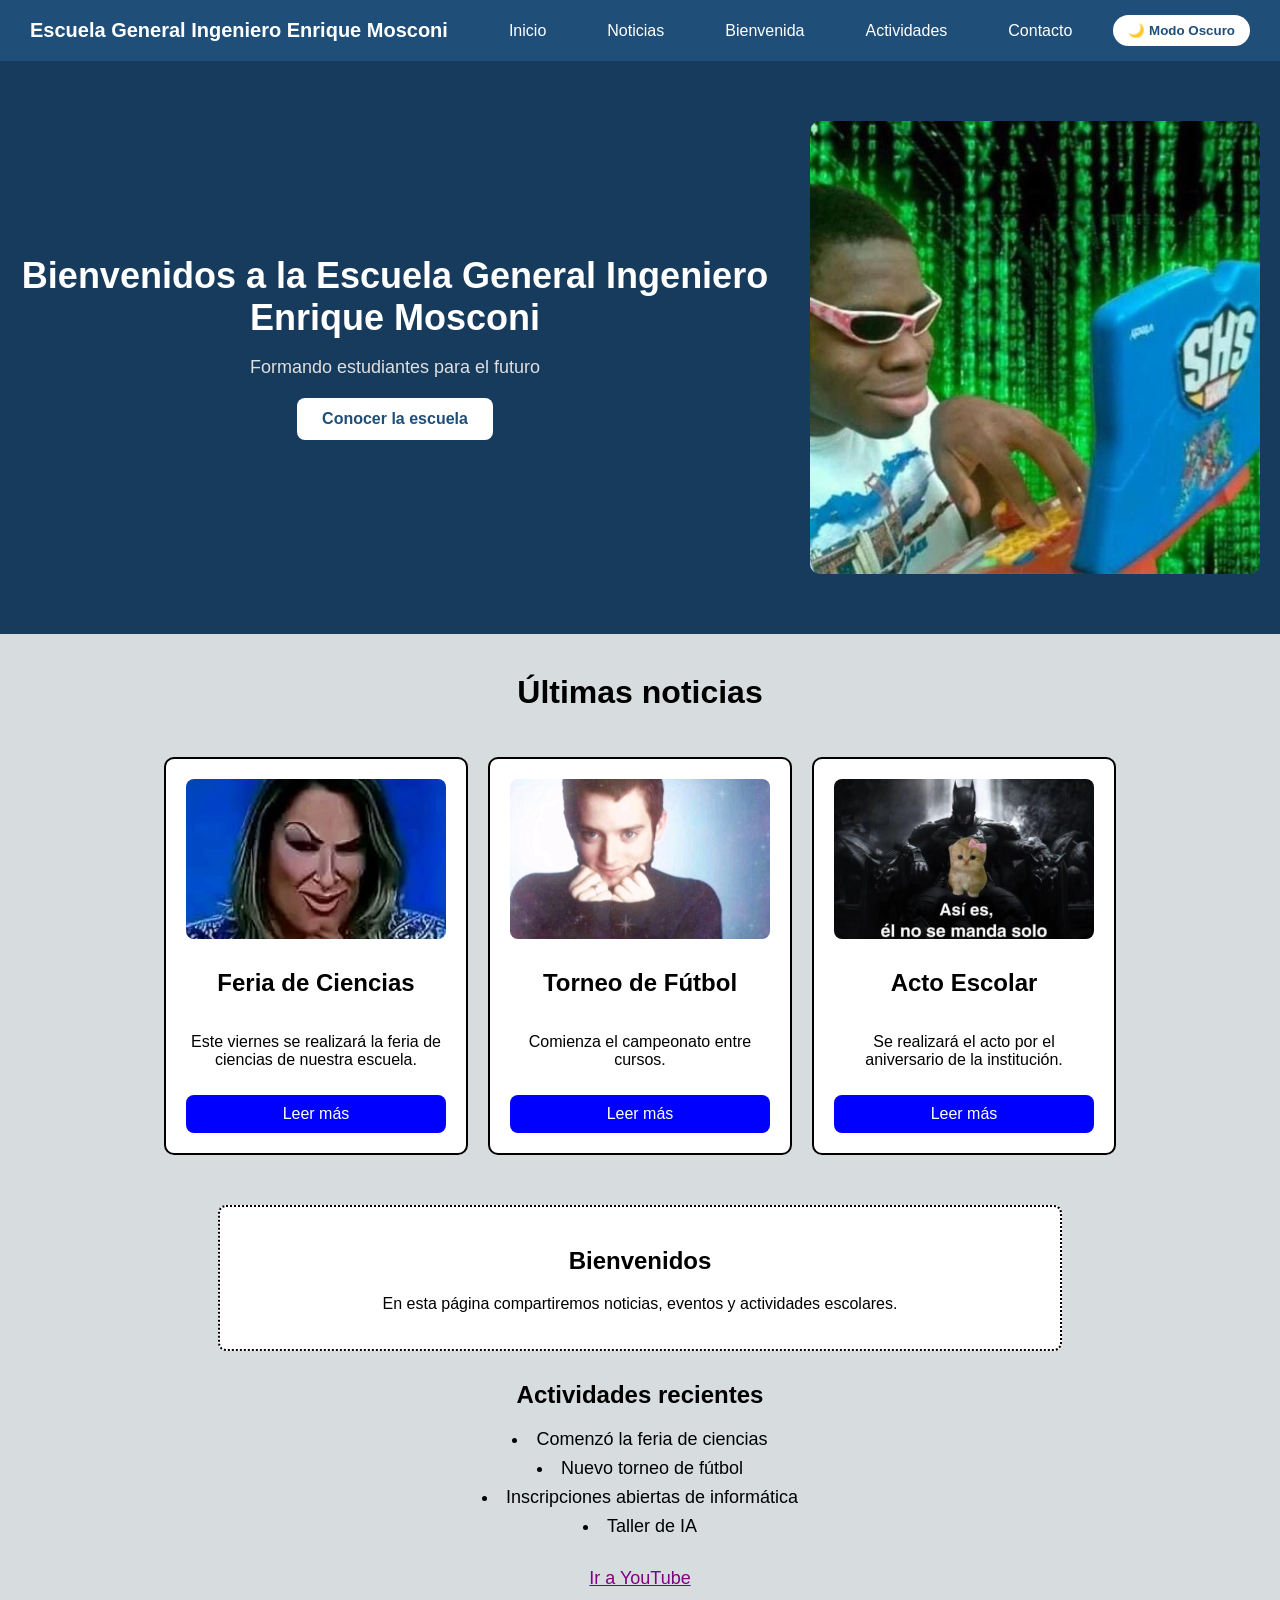
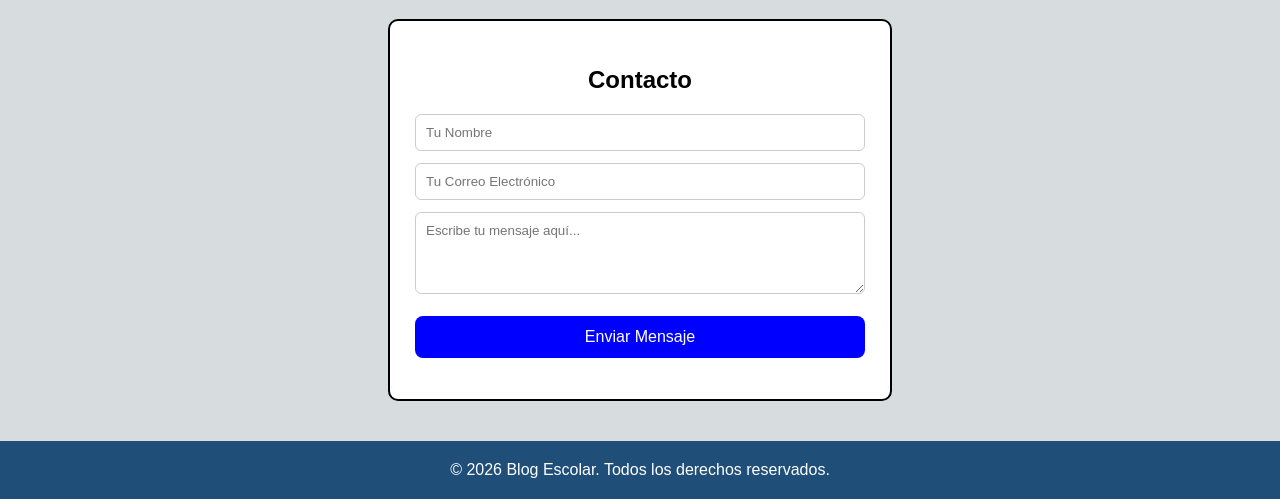
<file: index.html>
<!DOCTYPE html>
<html lang="es">
<head>
    <meta charset="UTF-8">
    <meta name="viewport" content="width=device-width, initial-scale=1.0">
    <title>Escuela General Ingeniero Enrique Mosconi</title>
    <link rel="stylesheet" href="estilos.css">
</head>
<body>
    <nav>
        <h2>Escuela General Ingeniero Enrique Mosconi</h2>
        <a href="#inicio">Inicio</a>
        <a href="#noticias">Noticias</a>
        <a href="#bienvenida">Bienvenida</a>
        <a href="#actividades">Actividades</a>
        <a href="#contacto">Contacto</a>
        <button id="btn-modo" class="btn-modo">🌙 Modo Oscuro</button>
    </nav>

    <section class="hero" id="inicio">
        <div>
            <h1>Bienvenidos a la Escuela General Ingeniero Enrique Mosconi</h1>
            <p>Formando estudiantes para el futuro</p>
            <a href="#bienvenida" class="btn-hero">Conocer la escuela</a>
        </div>
        <img src="foto.jpg" alt="Escuela">
    </section>

    <h2 id="noticias" class="titulo-seccion">Últimas noticias</h2>
    
    <div class="contenedor">
        <!-- Tarjeta 1: Feria de Ciencias -->
        <div class="noticia">
            <img src="meme.jpg" alt="Feria de ciencias">
            <h2>Feria de Ciencias</h2>
            <p>Este viernes se realizará la feria de ciencias de nuestra escuela.</p>
            <a href="feria.html" class="btn-noticia">Leer más</a>
        </div>

        <!-- Tarjeta 2: Torneo de Fútbol -->
        <div class="noticia">
            <img src="Kawai.jpg" alt="Torneo de fútbol">
            <h2>Torneo de Fútbol</h2>
            <p>Comienza el campeonato entre cursos.</p>
            <a href="futbol.html" class="btn-noticia">Leer más</a>
        </div>

        <!-- Tarjeta 3: Acto Escolar -->
        <div class="noticia">
            <img src="xdxd.jpg" alt="Acto escolar">
            <h2>Acto Escolar</h2>
            <p>Se realizará el acto por el aniversario de la institución.</p>
            <a href="acto.html" class="btn-noticia">Leer más</a>
        </div>
    </div>

    <!-- Sección de Bienvenida -->
    <div class="bienvenida" id="bienvenida">
        <h2>Bienvenidos</h2>
        <p>En esta página compartiremos noticias, eventos y actividades escolares.</p>
    </div>

    <!-- Lista de Actividades -->
    <div class="lista-actividades" id="actividades">
        <h2>Actividades recientes</h2>
        <ul>
            <li>Comenzó la feria de ciencias</li>
            <li>Nuevo torneo de fútbol</li>
            <li>Inscripciones abiertas de informática</li>
            <li>Taller de IA</li>
        </ul>
        <a href="https://www.youtube.com" target="_blank" class="link-youtube">Ir a YouTube</a>
    </div>

   <!-- Sección de Contacto -->
    <div class="contacto-seccion" id="contacto">
        <h2>Contacto</h2>
        <form id="mi-formulario">
            <input type="text" id="nombre" placeholder="Tu Nombre" required>
            <input type="email" id="email" placeholder="Tu Correo Electrónico" required>
            <textarea id="mensaje" placeholder="Escribe tu mensaje aquí..." rows="4" required></textarea>
            <button type="submit" class="btn-noticia">Enviar Mensaje</button>
        </form>
        <!-- Mensaje directo en pantalla en lugar de alerta congelante -->
        <p id="mensaje-estado" style="margin-top: 15px; font-weight: bold;"></p>
    </div>

    <footer>
        <p>&copy; 2026 Blog Escolar. Todos los derechos reservados.</p>
    </footer>
    <script src="script.js"></script>
</body>
</html>
</file>
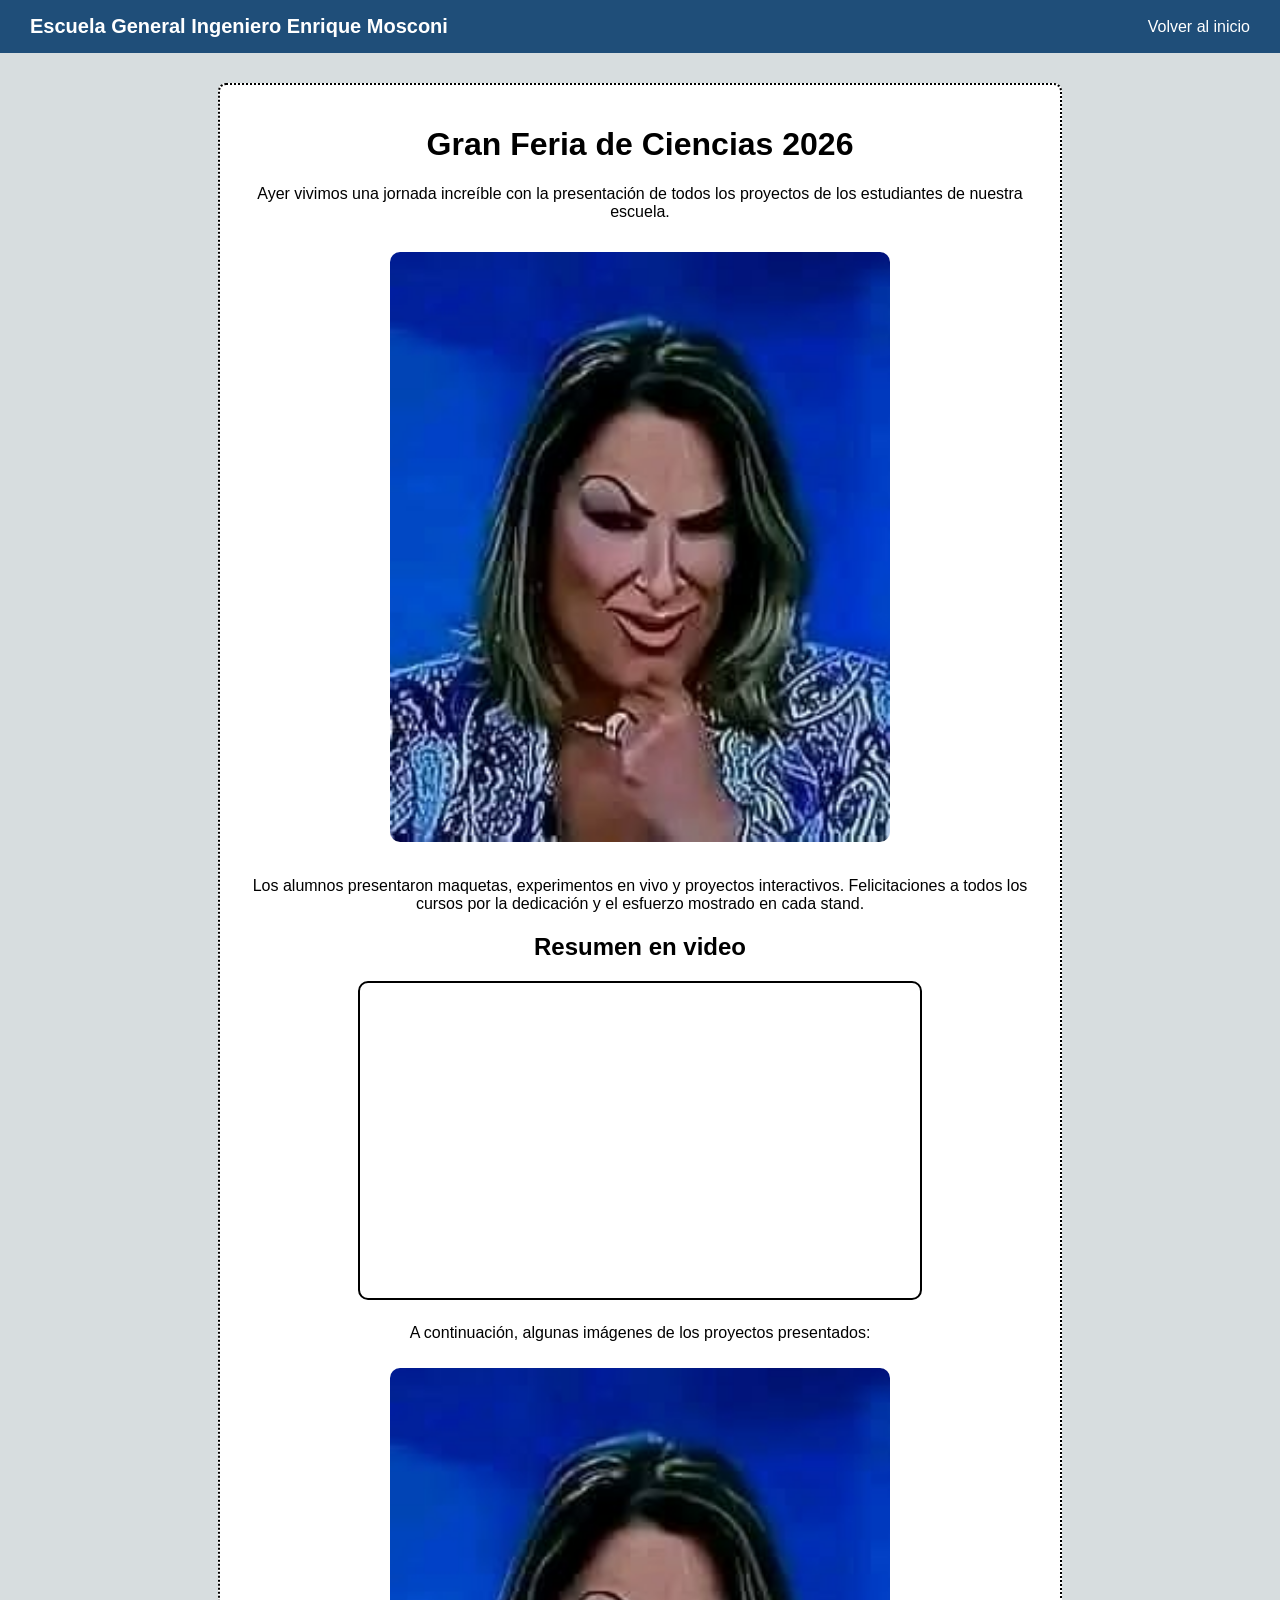
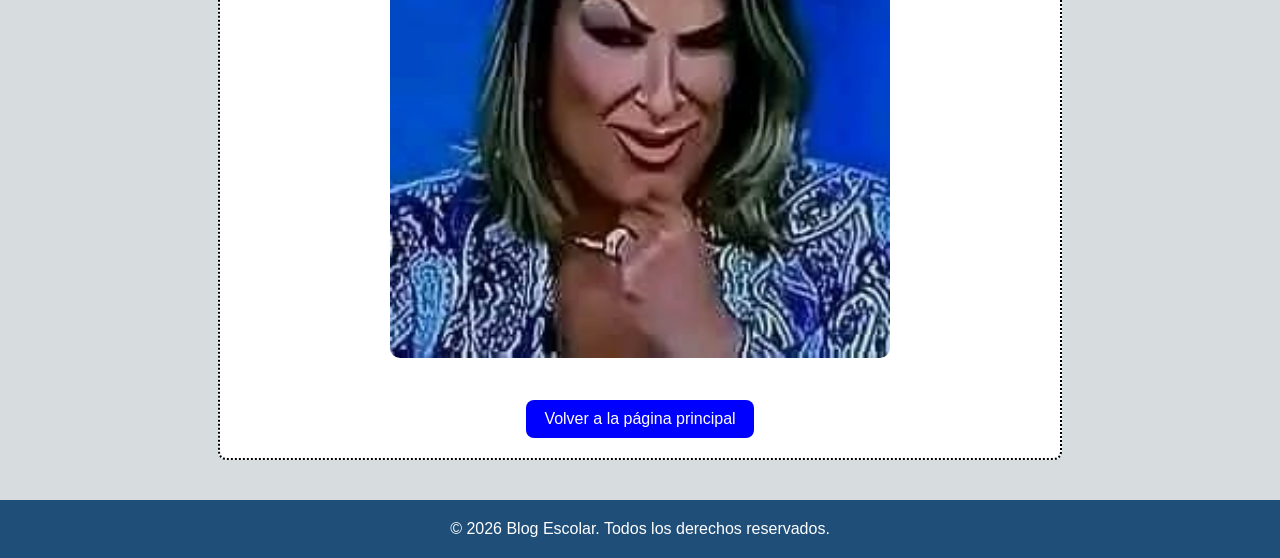
<file: feria.html>
<!DOCTYPE html>
<html lang="es">
<head>
    <meta charset="UTF-8">
    <meta name="viewport" content="width=device-width, initial-scale=1.0">
    <title>Feria de Ciencias - Escuela Mosconi</title>
    <link rel="stylesheet" href="estilos.css">
</head>
<body>
    <nav>
        <h2>Escuela General Ingeniero Enrique Mosconi</h2>
        <a href="index.html">Volver al inicio</a>
    </nav>

    <div class="bienvenida">
        <h1>Gran Feria de Ciencias 2026</h1>
        <p>Ayer vivimos una jornada increíble con la presentación de todos los proyectos de los estudiantes de nuestra escuela.</p>
        
        <img src="meme.jpg" alt="Exposición de la Feria de Ciencias" style="width: 100%; max-width: 500px; border-radius: 10px; margin: 15px 0;">
        
        <p>Los alumnos presentaron maquetas, experimentos en vivo y proyectos interactivos. Felicitaciones a todos los cursos por la dedicación y el esfuerzo mostrado en cada stand.</p>

        <!-- Video de YouTube corregido (un solo src) -->
        <h2>Resumen en video</h2>
        <div style="margin: 20px 0;">
            <iframe 
                width="100%" 
                height="315" 
                src="https://www.youtube.com/embed/gmSCIvhMwPo" 
                title="Muestra Escolar Mosconi 2026" 
                style="max-width: 560px; border-radius: 10px; border: 2px solid black;" 
                frameborder="0" 
                allow="accelerometer; autoplay; clipboard-write; encrypted-media; gyroscope; picture-in-picture" 
                allowfullscreen>
            </iframe>
        </div>

        <p>A continuación, algunas imágenes de los proyectos presentados:</p>
        <img src="meme.jpg" alt="Proyectos de los alumnos" style="width: 100%; max-width: 500px; border-radius: 10px; margin: 10px 0;">

        <br><br>
        <a href="index.html" class="btn-noticia">Volver a la página principal</a>
    </div>

    <footer>
        <p>&copy; 2026 Blog Escolar. Todos los derechos reservados.</p>
    </footer>
</body>
</html>
</file>
<file: estilos.css>
html {
    scroll-behavior: smooth !important;
}

body {
    background-color: rgb(215, 221, 223);
    text-align: center;
    margin: 0;
    font-family: Arial, sans-serif;
}

/* Navegación */
nav {
    display: flex;
    justify-content: space-between;
    align-items: center;
    background-color: #1f4e79;
    padding: 15px 30px;
    color: white;
}

nav h2 {
    margin: 0;
    font-size: 20px;
    text-transform: capitalize;
}

nav a {
    color: white;
    text-decoration: none;
    margin-left: 20px;
    transition: 0.3s;
}

nav a:hover {
    color: yellow;
}

/* Hero / Encabezado */
.hero {
    gap: 40px;
    align-items: center;
    display: flex;
    text-align: center;
    padding: 60px 20px;
    background-color: #163b5c;
    color: white;
}

.hero > div {
    flex: 2;
}

.hero h1 {
    font-size: 36px;
    color: white;
    background-color: transparent;
    border: none;
    margin: 0 0 15px 0;
    padding: 0;
}

.hero p {
    color: #e0e0e0;
    font-size: 18px;
    margin-bottom: 20px;
}

.hero > img {
    flex: 1;
    width: 100%;
    max-width: 450px;
    height: auto;
    border-radius: 10px;
}

.btn-hero {
    display: inline-block;
    background-color: white;
    color: #1f4e79;
    padding: 12px 25px;
    border-radius: 8px;
    text-decoration: none;
    font-weight: bold;
    transition: 0.3s;
}

.btn-hero:hover {
    background-color: #d1e4f5;
}

/* Titulos Generales */
.titulo-seccion {
    margin-top: 40px;
    font-size: 32px;
}

/* Contenedor de Noticias */
.contenedor {
    display: flex;
    justify-content: center;
    align-items: stretch;
    flex-wrap: wrap;
    gap: 20px;
    padding: 20px;
}

.noticia {
    width: 260px;
    background: white;
    border: 2px solid black;
    padding: 20px;
    border-radius: 10px;
    transition: 0.3s;
    display: flex;
    flex-direction: column;
    justify-content: space-between;
}

.noticia:hover {
    box-shadow: 0 10px 25px rgba(0, 0, 0, 0.4);
    transform: translateY(-5px);
}

.noticia img {
    width: 100%;
    height: 160px;
    object-fit: cover;
    border-radius: 8px;
    margin-bottom: 10px;
}

.btn-noticia {
    display: inline-block;
    background-color: blue;
    color: white;
    padding: 10px 18px;
    border-radius: 8px;
    text-decoration: none;
    font-size: 16px;
    transition: 0.3s;
    margin-top: 10px;
}

.btn-noticia:hover {
    background-color: darkgreen;
    color: yellow;
}

/* Secciones secundarias */
.bienvenida {
    background-color: white;
    margin: 30px auto;
    max-width: 800px;
    padding: 20px;
    border: 2px dotted black;
    border-radius: 8px;
}

.lista-actividades {
    text-align: center;
    margin: 30px auto;
    max-width: 500px;
}

.lista-actividades ul {
    list-style-position: inside;
    padding: 0;
    text-align: center;
}

.lista-actividades li {
    margin: 8px 0;
    font-size: 18px;
}

.link-youtube {
    display: inline-block;
    margin-top: 15px;
    color: purple;
    text-decoration: underline;
    font-size: 18px;
}

/* Formulario de Contacto */
.contacto-seccion {
    background-color: white;
    margin: 30px auto;
    padding: 25px;
    max-width: 450px;
    border: 2px solid black;
    border-radius: 10px;
}

.contacto-seccion form {
    display: flex;
    flex-direction: column;
    gap: 12px;
}

.contacto-seccion input, 
.contacto-seccion textarea {
    width: 100%;
    padding: 10px;
    border: 1px solid #ccc;
    border-radius: 6px;
    box-sizing: border-box;
    font-family: inherit;
}

.contacto-seccion button {
    background-color: blue;
    color: white;
    border: none;
    padding: 12px;
    border-radius: 8px;
    cursor: pointer;
    font-size: 16px;
    transition: 0.3s;
}

.contacto-seccion button:hover {
    background-color: darkgreen;
    color: yellow;
}

/* Pie de página */
footer {
    background-color: #1f4e79;
    color: white;
    text-align: center;
    padding: 20px;
    margin-top: 40px;
}

footer p {
    color: white;
    margin: 0;
}

/* Pantallas pequeñas (Celulares) */
@media (max-width: 600px) {
    nav {
        flex-direction: column;
        gap: 15px;
    }
    nav a {
        margin-left: 0;
    }
    .hero {
        flex-direction: column;
    }
    .hero > div {
        width: 100%;
    }
    .hero > img {
        width: 100%;
        max-width: 300px;
    }
}
/* Estilos para el Modo Oscuro */
body.modo-oscuro {
    background-color: #121212;
    color: #ffffff;
}

body.modo-oscuro .bienvenida,
body.modo-oscuro .noticia,
body.modo-oscuro .contacto-seccion {
    background-color: #1e1e1e;
    color: #ffffff;
    border-color: #444444;
}

body.modo-oscuro p,
body.modo-oscuro h2,
body.modo-oscuro li {
    color: #ffffff;
}

.btn-modo {
    background-color: #ffffff;
    color: #1f4e79;
    border: none;
    padding: 8px 15px;
    border-radius: 20px;
    cursor: pointer;
    font-weight: bold;
    transition: 0.3s;
}

.btn-modo:hover {
    background-color: #f0f0f0;
}
</file>
